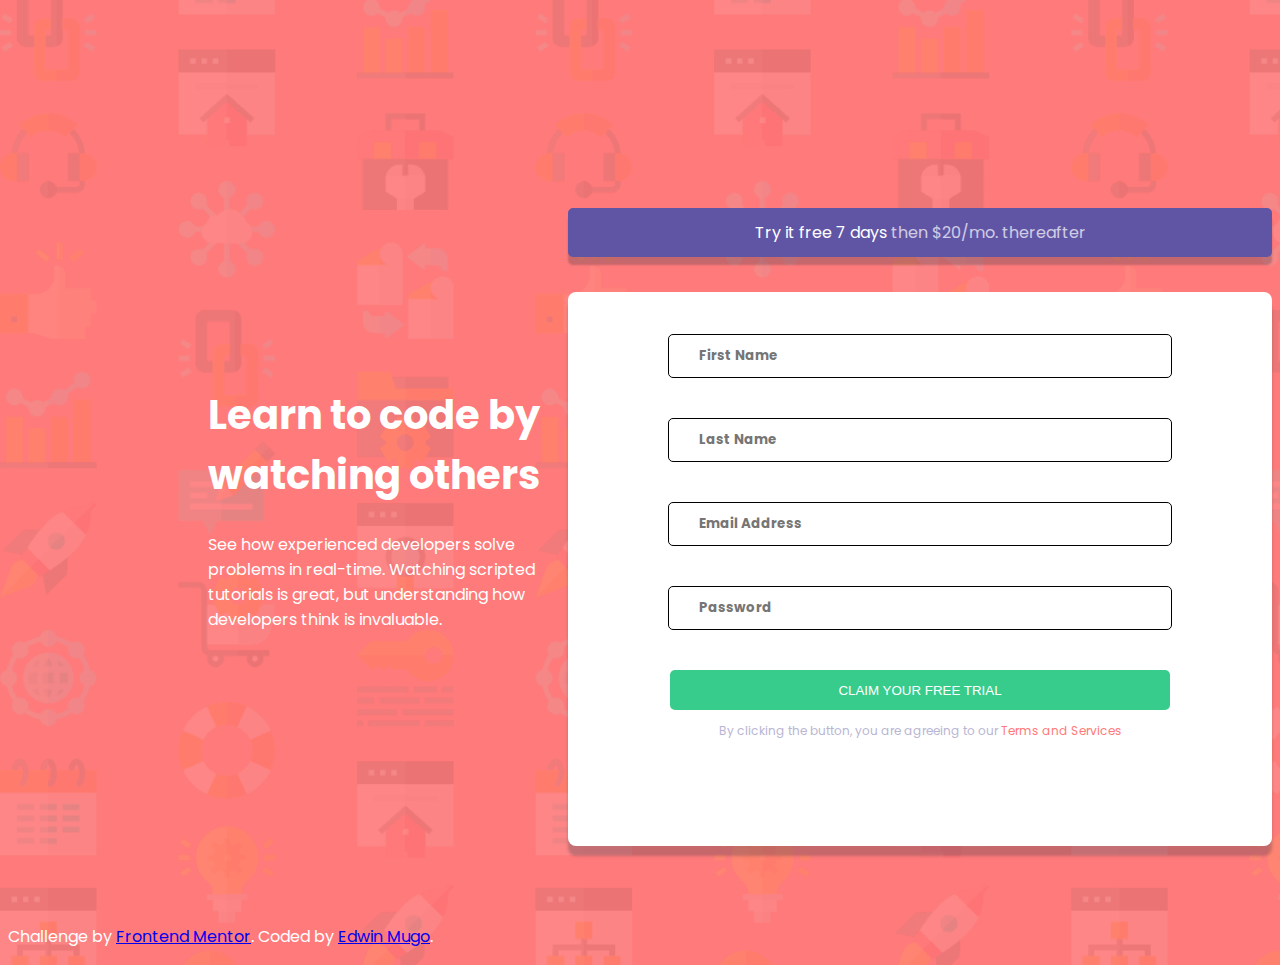
<file: index.html>
<!DOCTYPE html>
<html lang="en">
<head>
  <meta charset="UTF-8">
  <meta name="viewport" content="width=device-width, initial-scale=1.0"> <!-- displays site properly based on user's device -->

  <link rel="icon" type="image/png" sizes="32x32" href="./images/favicon-32x32.png">
  <link rel="stylesheet" href="./style.css">
  
  <link rel="preconnect" href="https://fonts.googleapis.com">
  <link rel="preconnect" href="https://fonts.gstatic.com" crossorigin>
  <link href="https://fonts.googleapis.com/css2?family=Poppins:wght@400;500;600;700&display=swap" rel="stylesheet">
  <title>Frontend Mentor | Intro component with sign up form</title>
  <script src='validation.js' defer></script>
 
</head>
<body>
<main class="container">

  <section class="floatLeftContent">
  <h1>Learn to code by watching others </h1>
 <p> See how experienced developers solve problems in real-time. Watching scripted tutorials is great, 
  but understanding how developers think is invaluable. </p>
</section>
<aside class="floatRightContent">

  <p id="topNotification"> Try it free 7 days <span> then $20/mo. thereafter</span> </p>

  <form  class="form"> 

  <input type="text" id="firstName" required="required" placeholder="First Name"> 

  <input type="text" id="lastName" required="required" placeholder="Last Name"> 

  <input type="email" id="email" required="required" placeholder="Email Address"> 

  <input type="password" id="passWord" required="required" placeholder="Password"> 

  <button type="submit" class="submit"> Claim your free trial </button>
<p> By clicking the button, you are agreeing to our <span> Terms and Services </span> </p>
  </form>
</aside>
</main>
  <footer>
    <p class="attribution">
      Challenge by <a href="https://www.frontendmentor.io?ref=challenge" target="_blank">Frontend Mentor</a>. 
      Coded by <a href="#">Edwin Mugo</a>.
    </p>
  </footer>

  
</body>
</html>
</file>
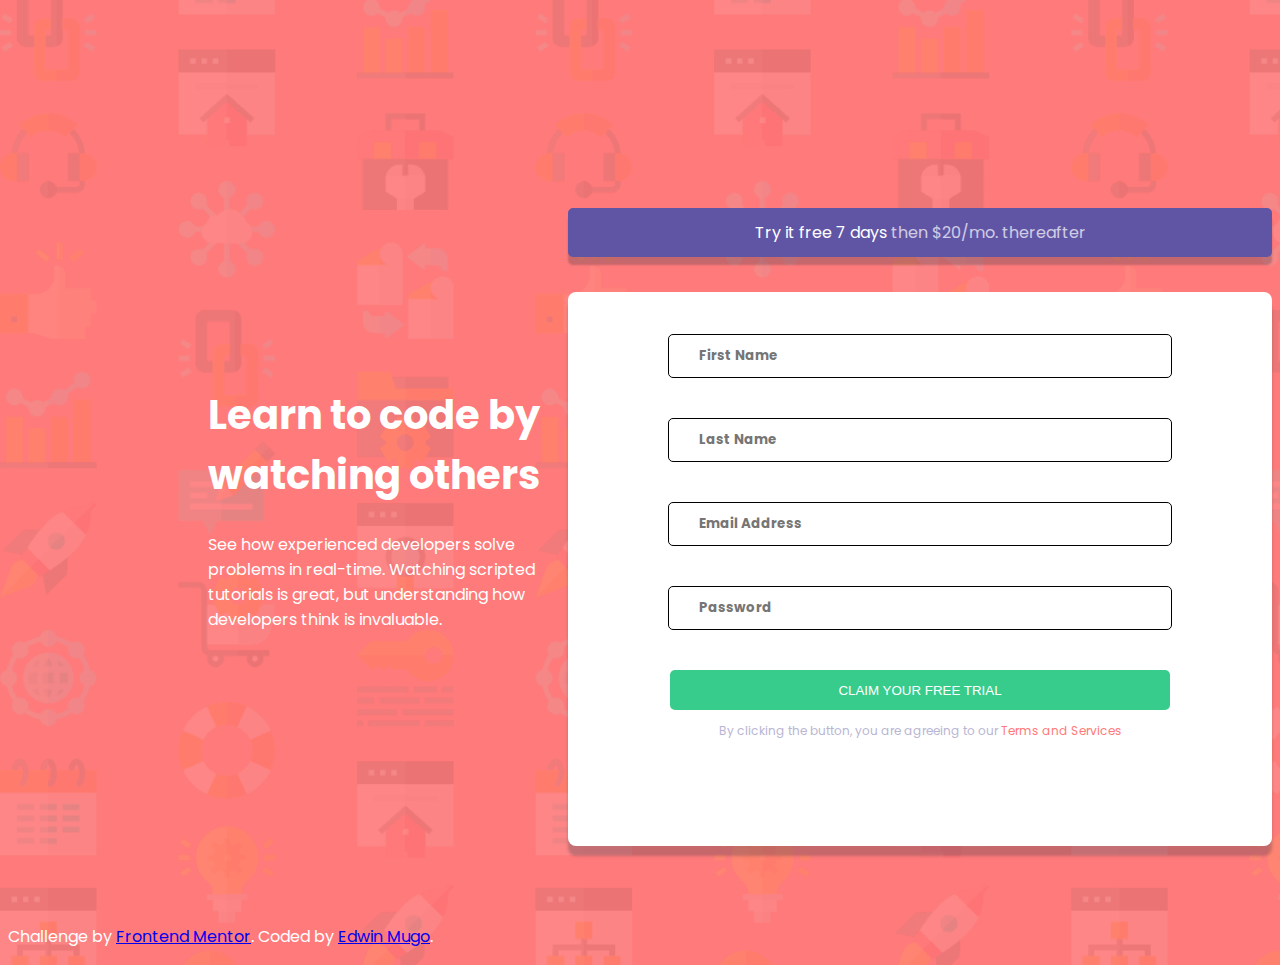
<file: intro-component-with-signup-form-master/index.html>
<!DOCTYPE html>
<html lang="en">
<head>
  <meta charset="UTF-8">
  <meta name="viewport" content="width=device-width, initial-scale=1.0"> <!-- displays site properly based on user's device -->

  <link rel="icon" type="image/png" sizes="32x32" href="./images/favicon-32x32.png">
  <link rel="stylesheet" href="./style.css">
  
  <link rel="preconnect" href="https://fonts.googleapis.com">
  <link rel="preconnect" href="https://fonts.gstatic.com" crossorigin>
  <link href="https://fonts.googleapis.com/css2?family=Poppins:wght@400;500;600;700&display=swap" rel="stylesheet">
  <title>Frontend Mentor | Intro component with sign up form</title>
  <script src='./validation.js'></script>
 
</head>
<body>
<main class="container">

  <section class="floatLeftContent">
  <h1>Learn to code by watching others </h1>
 <p> See how experienced developers solve problems in real-time. Watching scripted tutorials is great, 
  but understanding how developers think is invaluable. </p>
</section>
<aside class="floatRightContent">

  <p id="topNotification"> Try it free 7 days <span> then $20/mo. thereafter</span> </p>

  <form  class="form"> 

  <input type="text" id="firstName" required="required" placeholder="First Name"> 

  <input type="text" id="lastName" required="required" placeholder="Last Name"> 

  <input type="email" id="email" required="required" placeholder="Email Address"> 

  <input type="password" id="passWord" required="required" placeholder="Password"> 

  <button type="submit" class="submit"> Claim your free trial </button>
<p> By clicking the button, you are agreeing to our <span> Terms and Services </span> </p>
  </form>
</aside>
</main>
  <footer>
    <p class="attribution">
      Challenge by <a href="https://www.frontendmentor.io?ref=challenge" target="_blank">Frontend Mentor</a>. 
      Coded by <a href="#">Edwin Mugo</a>.
    </p>
  </footer>

  
</body>
</html>
</file>
<file: style.css>
:root {
    /* Layout */
    --mobile-width: 375px;
    --desktop-width: 1440px;
  
    /* Colors */
    --color-red: hsl(0, 100%, 74%);
    --color-green: hsl(154, 59%, 51%);
    --color-blue: hsl(248, 32%, 49%);
    --color-dark-blue: hsl(249, 10%, 26%);
    --color-grayish-blue: hsl(246, 25%, 77%);
    --color-dark-blue-transparent: hsl(249, 10%, 26%, 0.3);
  
    /* Typography */

    --font-family: 'Poppins', sans-serif;
    --font-size-body: 16px;
    --font-weight-normal: 400;
    --font-weight-medium: 500;
    --font-weight-semibold: 600;
    --font-weight-bold: 700;
}

/*for screen smaller than 8000*/
@media(max-width:950px) {
    body{
        background-image: url(./images/bg-intro-mobile.png);
        background-size: cover;
        background-repeat: no-repeat;
        background-color: var(--color-red);
        font-family: var(--font-family);
        font-size: var(--font-size-body);
        color: white; 
        margin: 1.8rem;
    }

.container{
    display: grid;
    grid-template-columns: 1fr; 
    height: 105vh;
    grid-template-areas: 
      "top" 
      "bottom";
}
.floatLeftContent{
    grid-area: top;
    margin:50px auto;
    width:auto;
    height: 300px;
    font-size: 18px;
    text-align: center;
}
.floatLeftContent h1{
    font-size: 40px;
    font-weight: var(--font-weight-bold);
}
.floatRightContent{
    grid-area: bottom; 
    width: auto;
    height: auto;
    font-size: 18px;
    place-items: center;
   
}
.floatRightContent #topNotification {
    border: 2px solid var(--color-blue);
    border-radius: 10px;
    background-color: var(--color-blue);
    width: auto;
    height: 70px;
    text-align: center;
    padding-top: 35px;
    box-shadow: 0 8px 2px var(--color-dark-blue-transparent);
}
.floatRightContent #topNotification span{
    opacity: 0.7;
}
.form{
    display: flex;
    flex-direction: column;
    align-items: center;
    background-color: white;
    width: auto;
    height: 400px;
    border: 2px solid; 
    border-radius:8px;
    place-items: center;
    margin:20px auto;
    box-shadow: 0 10px 3px var(--color-dark-blue-transparent);
    
}
.form input{
    width: 450px;
    height: 500px;
    margin-top: 40px;
    border: 1px solid;
    border-radius: 5px;
    color: black;
    font-size: 15px;
    font-family: var(--font-family);
    font-weight: var(--font-weight-bold);

}
form p {
    color: var(--color-grayish-blue);
    font-size: 14px;
}
form p span{
    color: var(--color-red);
}
.submit{
    width: 450px;
    height: 500px;
    margin-top: 40px;
    border: 1px ;
    border-radius: 5px;
    background-color: var(--color-green);
    color: white;
    text-transform: uppercase;
}
}


/* Default large screens styles for screens */
 @media (min-width:951px) {
    body {
    background-image: url(./images/bg-intro-desktop.png);
    background-size: cover;
    background-repeat: no-repeat;
    background-color: var(--color-red);
    font-family: var(--font-family);
    font-size: var(--font-size-body);
    color: white; 
    max-width: 1500px; 
    }
    
    .container{
        display: grid;
        grid-template-columns: 1fr 1fr; 
        height: 100vh;
        gap: 10px;  
        grid-template-areas: 
          "left  right";
    }
    
    .floatLeftContent{
        grid-area: left;
        place-items: center;
        margin-top: 350px;
        margin-left: 200px;
        width:auto;
        height: 400px;
    }
    .floatLeftContent h1{
        font-size: 40px;
        font-weight: var(--font-weight-bold);
    }
    .floatRightContent{
        grid-area: right; 
        margin-top: 200px;
        width: auto;
        height: 700px;
    }
    .floatRightContent #topNotification {
        border: 2px solid var(--color-blue);
        border-radius: 5px;
        background-color: var(--color-blue);
        width: 700px;
        height: 35px;
        margin: 0 auto;
        text-align: center;
        padding-top: 10px;
        box-shadow: 0 8px 2px var(--color-dark-blue-transparent);
    }
    .floatRightContent #topNotification span{
        opacity: 0.7;
    }
    .form{
        display: flex;
        flex-direction: column;
        align-items: center;
        background-color: white;
        width: 700px;
        height: 550px;
        border: 2px solid; 
        border-radius:8px;
        place-items: center;
        margin:35px auto;
        box-shadow: 0 10px 3px var(--color-dark-blue-transparent);
        
    }
    .form input{
        width: 470px;
        height: 40px;
        margin-top: 40px;
        border: 1px solid;
        border-radius: 5px;
        color: black;
        padding-left: 30px;
        font-family: var(--font-family);
        font-weight: var(--font-weight-bold);
    
    }
    form p {
        color: var(--color-grayish-blue);
        font-size: 12px;
    
    }
    form p span{
        color: var(--color-red);
    }
    .submit{
        width: 500px;
        height: 40px;
        margin-top: 40px;
        border: 1px ;
        border-radius: 5px;
        background-color: var(--color-green);
        color: white;
        text-transform: uppercase;
    }
}
</file>
<file: intro-component-with-signup-form-master/style.css>
:root {
    /* Layout */
    --mobile-width: 375px;
    --desktop-width: 1440px;
  
    /* Colors */
    --color-red: hsl(0, 100%, 74%);
    --color-green: hsl(154, 59%, 51%);
    --color-blue: hsl(248, 32%, 49%);
    --color-dark-blue: hsl(249, 10%, 26%);
    --color-grayish-blue: hsl(246, 25%, 77%);
    --color-dark-blue-transparent: hsl(249, 10%, 26%, 0.3);
  
    /* Typography */

    --font-family: 'Poppins', sans-serif;
    --font-size-body: 16px;
    --font-weight-normal: 400;
    --font-weight-medium: 500;
    --font-weight-semibold: 600;
    --font-weight-bold: 700;
}
/*for screen smaller than 640*/
@media(max-width:600px) {
body{
    background-image: url(./images/bg-intro-mobile.png);
    background-size: cover;
    background-repeat: no-repeat;
    background-color: var(--color-red);
    font-family: var(--font-family);
    font-size: var(--font-size-body);
     color: white; 
}
.container{
    display: grid;
    grid-template-columns: 1fr; 
    height: 105vh;
    grid-template-areas: 
      "top" 
      "bottom";
}
.floatLeftContent{
    grid-area: top;
    margin:50px auto;
    width:auto;
    height: 300px;
    font-size: 18px;
    text-align: center;
}
.floatLeftContent h1{
    font-size: 40px;
    font-weight: var(--font-weight-bold);
}
.floatRightContent{
    grid-area: bottom; 
    width: auto;
    height: auto;
    font-size: 18px;
    place-items: center;
   
}
.floatRightContent #topNotification {
    border: 2px solid var(--color-blue);
    border-radius: 10px;
    background-color: var(--color-blue);
    width: auto;
    height: 70px;
    text-align: center;
    padding-top: 35px;
    box-shadow: 0 8px 2px var(--color-dark-blue-transparent);
}
.floatRightContent #topNotification span{
    opacity: 0.7;
}
.form{
    display: flex;
    flex-direction: column;
    align-items: center;
    background-color: white;
    width: auto;
    height: 400px;
    border: 2px solid; 
    border-radius:8px;
    place-items: center;
    margin:20px auto;
    box-shadow: 0 10px 3px var(--color-dark-blue-transparent);
    
}
.form input{
    width: 450px;
    height: 500px;
    margin-top: 40px;
    border: 1px solid;
    border-radius: 5px;
    color: black;
    font-size: 15px;
    font-family: var(--font-family);
    font-weight: var(--font-weight-bold);

}
form p {
    color: var(--color-grayish-blue);
    font-size: 14px;
}
form p span{
    color: var(--color-red);
}
.submit{
    width: 450px;
    height: 500px;
    margin-top: 40px;
    border: 1px ;
    border-radius: 5px;
    background-color: var(--color-green);
    color: white;
    text-transform: uppercase;
}
}


/* Default large screens styles for screens */
 @media (min-width:601px) {
    body {
    background-image: url(./images/bg-intro-desktop.png);
    background-size: cover;
    background-repeat: no-repeat;
    background-color: var(--color-red);
    font-family: var(--font-family);
      font-size: var(--font-size-body);
      color: white; 
    }
    
    .container{
        display: grid;
        grid-template-columns: 1fr 1fr; 
        height: 100vh;
        gap: 10px;  
        grid-template-areas: 
          "left  right";
    }
    
    .floatLeftContent{
        grid-area: left;
        place-items: center;
        margin-top: 350px;
        margin-left: 200px;
        width:auto;
        height: 400px;
    }
    .floatLeftContent h1{
        font-size: 40px;
        font-weight: var(--font-weight-bold);
    }
    .floatRightContent{
        grid-area: right; 
        margin-top: 200px;
        width: auto;
        height: 700px;
    }
    .floatRightContent #topNotification {
        border: 2px solid var(--color-blue);
        border-radius: 5px;
        background-color: var(--color-blue);
        width: 700px;
        height: 35px;
        margin: 0 auto;
        text-align: center;
        padding-top: 10px;
        box-shadow: 0 8px 2px var(--color-dark-blue-transparent);
    }
    .floatRightContent #topNotification span{
        opacity: 0.7;
    }
    .form{
        display: flex;
        flex-direction: column;
        align-items: center;
        background-color: white;
        width: 700px;
        height: 550px;
        border: 2px solid; 
        border-radius:8px;
        place-items: center;
        margin:35px auto;
        box-shadow: 0 10px 3px var(--color-dark-blue-transparent);
        
    }
    .form input{
        width: 470px;
        height: 40px;
        margin-top: 40px;
        border: 1px solid;
        border-radius: 5px;
        color: black;
        padding-left: 30px;
        font-family: var(--font-family);
        font-weight: var(--font-weight-bold);
    
    }
    form p {
        color: var(--color-grayish-blue);
        font-size: 12px;
    
    }
    form p span{
        color: var(--color-red);
    }
    .submit{
        width: 500px;
        height: 40px;
        margin-top: 40px;
        border: 1px ;
        border-radius: 5px;
        background-color: var(--color-green);
        color: white;
        text-transform: uppercase;
    }
}
</file>
